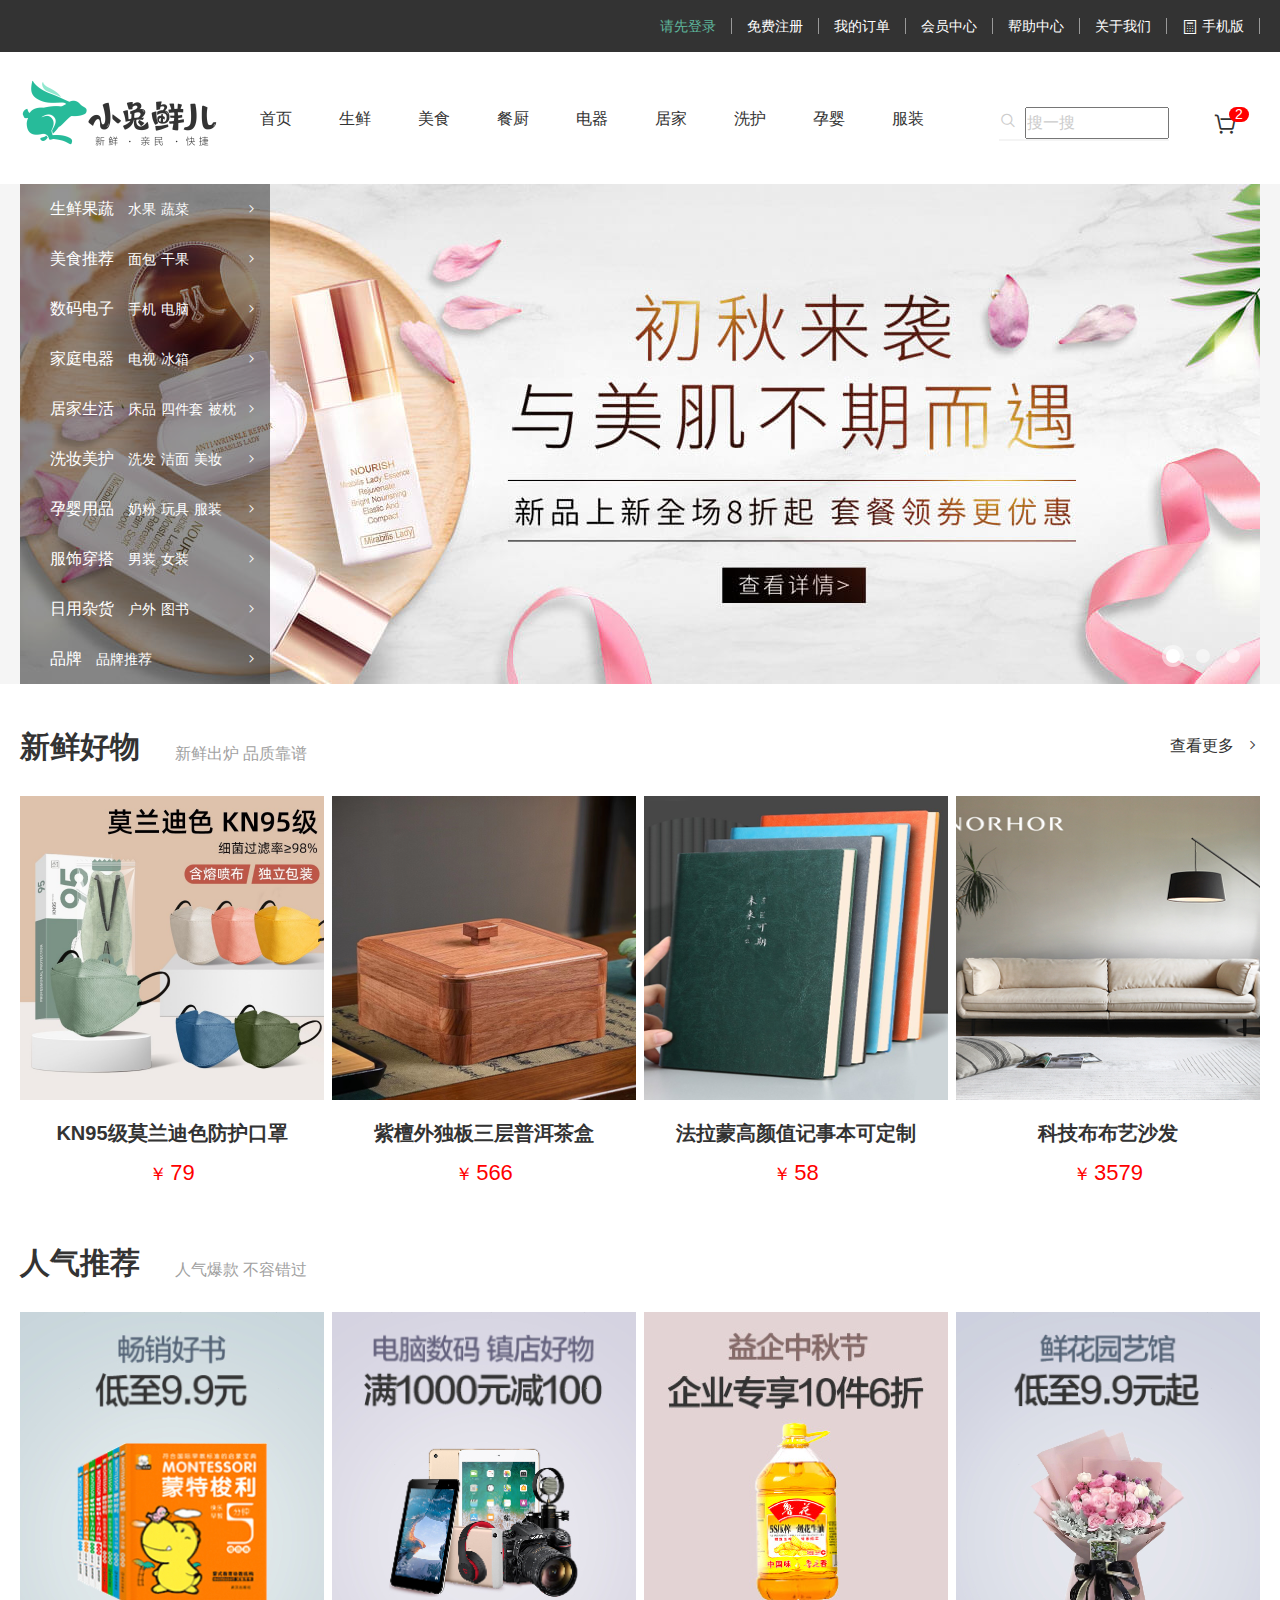
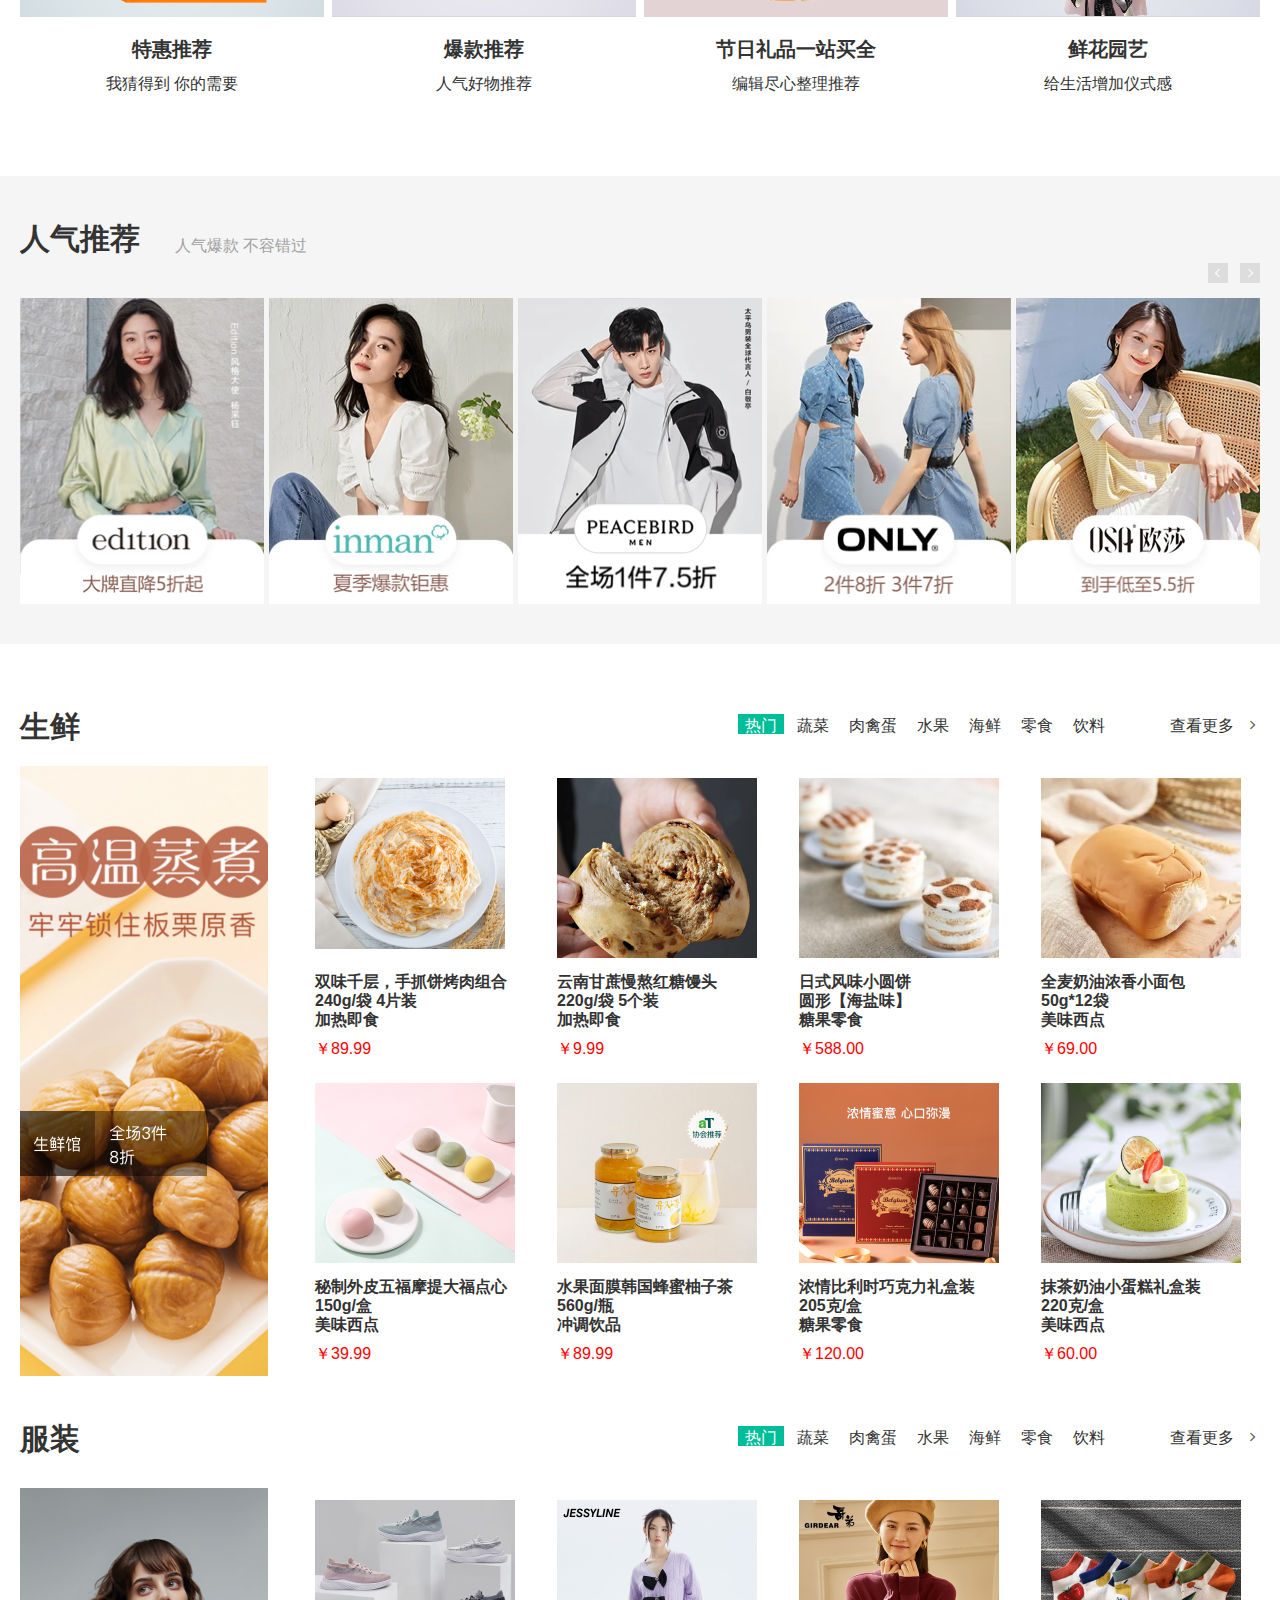
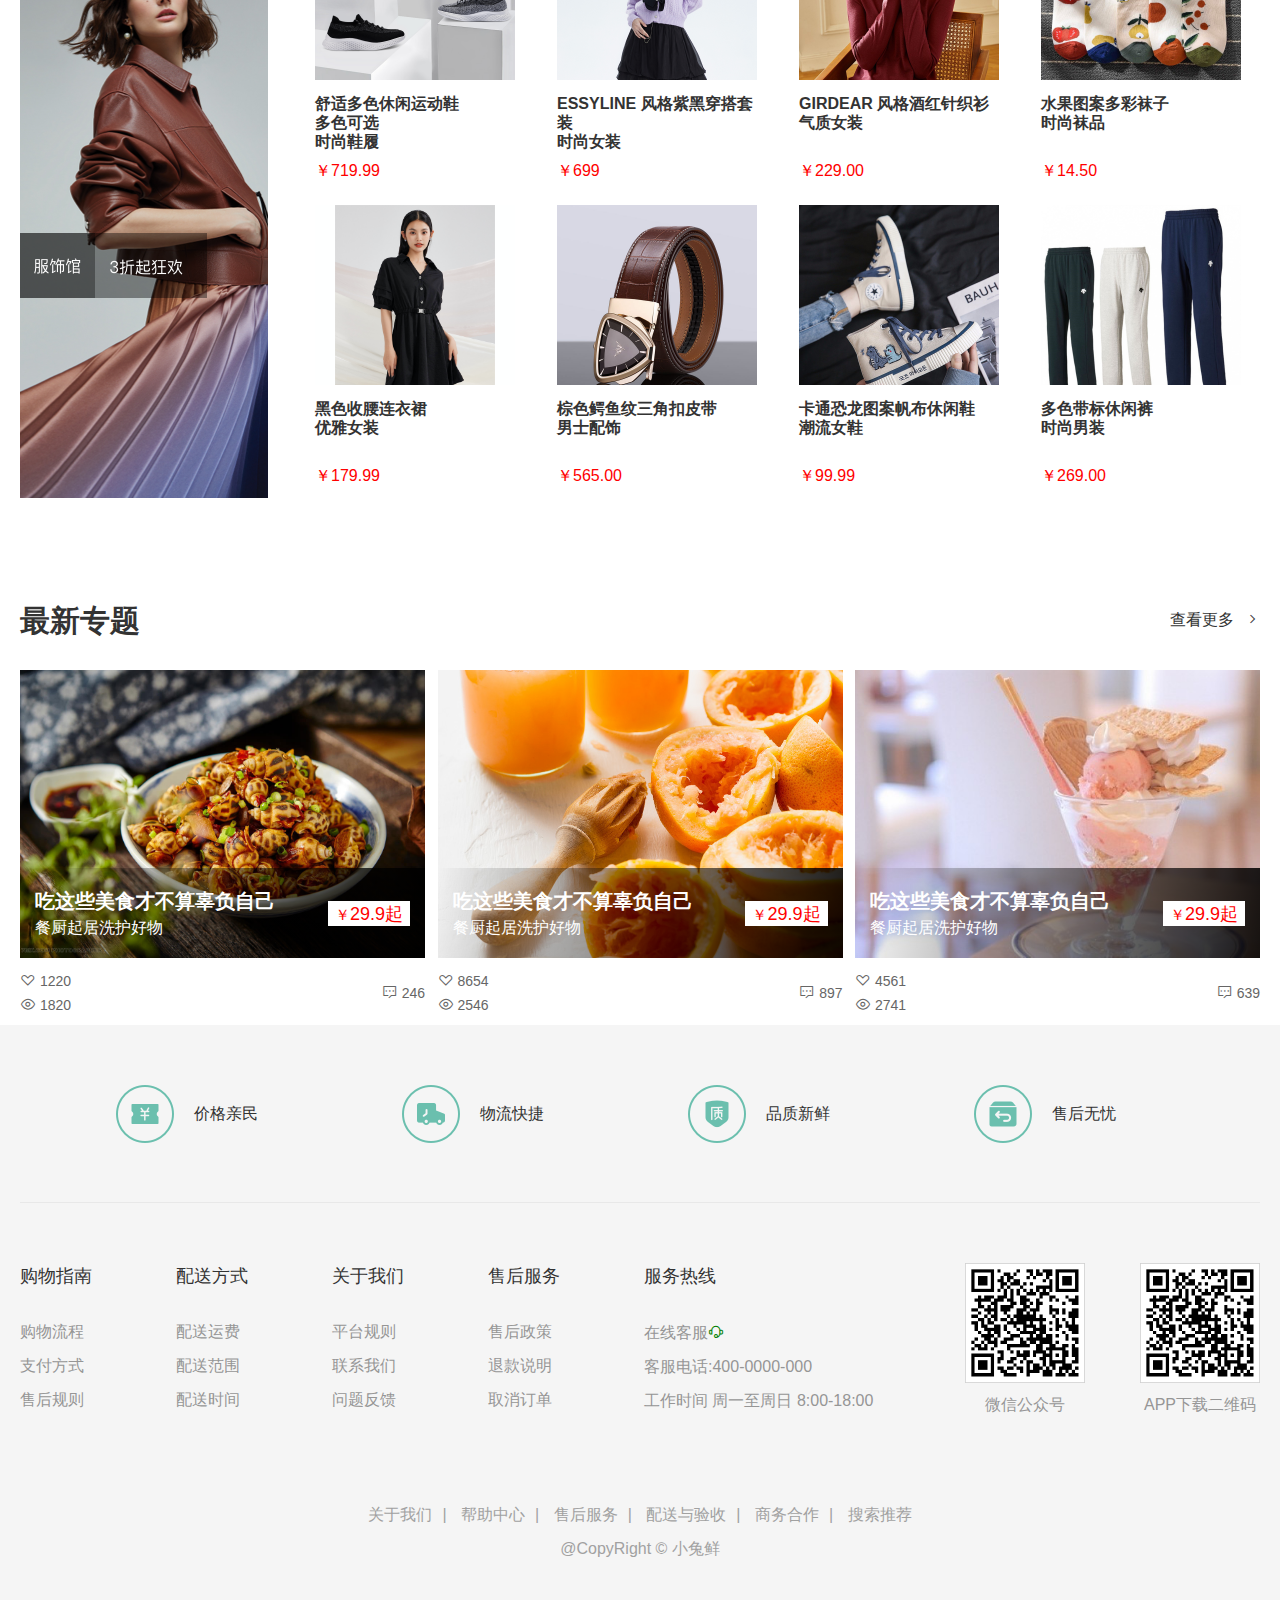
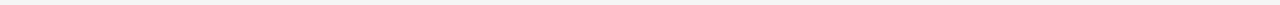
<file: index.html>
<!DOCTYPE html>
<html lang="en">
<head>
    <meta charset="UTF-8">
    <meta name="viewport" content="width=device-width, initial-scale=1.0">
    <meta name="description" content="小兔仙儿官网，致力于打造全球最大的食品、生鲜电商购物平台">
    <meta name="keywords" content="小兔鲜儿，食品，生鲜，服装，家电，电商，购物">
    <title>小兔鲜儿-新鲜、惠民、快捷</title>
    <link rel="shortcut icon" href="./favicon.ico" type="image/x-icon">
    <link rel="stylesheet" href="./iconfont/iconfont.css">
    <link rel="stylesheet" href="./base.css">
    <link rel="stylesheet" href="./commmon.css">
    <link rel="stylesheet" href="./index.css">
    <title>Document</title>
</head>
<body>
    <!-- 快捷导航 -->
    <div class="shortcut">
        <div class="wrapper">
            <ul>
                <li><a href="" class = "login">请先登录</a></li>
                <li><a href="">免费注册</a></li>
                <li><a href="">我的订单</a></li>
                <li><a href="">会员中心</a></li>
                <li><a href="">帮助中心</a></li>
                <li><a href="">关于我们</a></li>
                <li><a href=""><span class="iconfont icon-icon-test3"></span>手机版</a></li>
            </ul>
        </div>
    </div>

    <!-- 头部 -->
    <div class="header wrapper">
        <div class="logo">
            <h1><a href="">小兔鲜儿</a></h1>
        </div>
        <div class="nav">
            <ul>
                <li><a href="">首页</a></li>
                <li><a href="">生鲜</a></li>
                <li><a href="">美食</a></li>
                <li><a href="">餐厨</a></li>
                <li><a href="">电器</a></li>
                <li><a href="">居家</a></li>
                <li><a href="">洗护</a></li>
                <li><a href="">孕婴</a></li>
                <li><a href="">服装</a></li>
            </ul>
        </div>

        <div class="search">
            <span class="iconfont icon-icon-test2"></span>
            <input type="text" placeholder="搜一搜">
        </div>
        <div class="cart">
            <span class="iconfont icon-cart-empty"></span>
            <i>2</i>
        </div>
    </div>
    <!-- banner -->
    <div class="banner">
        <div class="wrapper">
            <!-- 图片 -->
            <ul class="pic">
                <li><a href=""><img src="./uploads/1ba86bcc-ae71-42a3-bc3e-37b662f7f07e.jpg" alt=""></a></li>
                <li><a href=""><img src="./uploads/u39.jpg" alt=""></a></li>
                <li><a href=""><img src="./uploads/u42.png" alt=""></a></li>
            </ul>
            <!-- 侧边导航 -->
            <div class="subnav">
                <ul>
                    <li>
                        <div>
                            <a href="" class="classify">生鲜果蔬</a><a href="">水果</a><a href="">蔬菜</a>
                        </div>
                        <span class="iconfont icon-icon-test8"></span>
                    </li>
                    <li>
                        <div>
                            <a href="" class="classify">美食推荐</a><a href="">面包</a><a href="">干果</a>
                        </div>
                        <span class="iconfont icon-icon-test8"></span>
                    </li>
                    <li>
                        <div>
                            <a href="" class="classify">数码电子</a><a href="">手机</a><a href="">电脑</a>
                        </div>
                        <span class="iconfont icon-icon-test8"></span>
                    </li>
                    <li>
                        <div>
                            <a href="" class="classify">家庭电器</a><a href="">电视</a><a href="">冰箱</a>
                        </div>
                        <span class="iconfont icon-icon-test8"></span>
                    </li>
                    <li>
                        <div>
                            <a href="" class="classify">居家生活</a><a href="">床品</a><a href="">四件套</a><a href="">被枕</a>
                        </div>
                        <span class="iconfont icon-icon-test8"></span>
                    </li>
                    <li>
                        <div>
                            <a href="" class="classify">洗妆美护</a><a href="">洗发</a><a href="">洁面</a><a href="">美妆</a>
                        </div>
                        <span class="iconfont icon-icon-test8"></span>
                    </li>
                    <li>
                        <div>
                            <a href="" class="classify">孕婴用品</a><a href="">奶粉</a><a href="">玩具</a><a href="">服装</a>
                        </div>
                        <span class="iconfont icon-icon-test8"></span>
                    </li>
                    <li>
                        <div>
                            <a href="" class="classify">服饰穿搭</a><a href="">男装</a><a href="">女装</a>
                        </div>
                        <span class="iconfont icon-icon-test8"></span>
                    </li>
                    <li>
                        <div>
                            <a href="" class="classify">日用杂货</a><a href="">户外</a><a href="">图书</a>
                        </div>
                        <span class="iconfont icon-icon-test8"></span>
                    </li>
                    <li>
                        <div>
                            <a href="" class="classify">品牌</a><a href="">品牌推荐</a>
                        </div>
                        <span class="iconfont icon-icon-test8"></span>
                    </li>
                </ul>
            </div>
            <!-- 圆点指示器 -->
             <ol>
                <li class="current"><i></i></li>
                <li><i></i></li>
                <li><i></i></li>
             </ol>
        </div>
    </div>
    <!-- 新鲜好物 -->
    <div class="goods wrapper">
        <div class="title">
            <div class="left">
                <h3>新鲜好物</h3>
                <p>新鲜出炉 品质靠谱</p>
            </div>
            <div class="right">
                <a href="" class="more">
                    查看更多<span class="iconfont icon-icon-test8"></span>
                </a>
            </div>
        </div>

        <div class="bd">
            <ul>
                <li>
                    <div class="pic"><img src="./imgs/goods1.png" alt="#"></div>
                    <div class="txt">
                        <a href=""><h4>KN95级莫兰迪色防护口罩</h4></a>
                        <p>￥<span>79</span></p>
                    </div>
                </li>
                <li>
                    <div class="pic"><img src="./imgs/goods2.png" alt="#"></div>
                    <div class="txt">
                        <a href=""><h4>紫檀外独板三层普洱茶盒</h4></a>
                        <p>￥<span>566</span></p>
                    </div>
                </li>
                <li>
                    <div class="pic"><img src="./imgs/goods3.png" alt="#"></div>
                    <div class="txt">
                        <a href=""><h4>法拉蒙高颜值记事本可定制</h4></a>
                        <p>￥<span>58</span></p>
                    </div>
                </li>
                <li>
                    <div class="pic"><img src="./imgs/goods4.png" alt="#"></div>
                    <div class="txt">
                        <a href=""><h4>科技布布艺沙发</h4></a>
                        <p>￥<span>3579</span></p>
                    </div>
                </li>
            </ul>
        </div>
    </div>
    <!-- 人气推荐 -->
    <div class="recommmend wrapper">
        <div class="title">
            <div class="left">
                <h3>人气推荐</h3>
                <p>人气爆款 不容错过</p>
            </div>
        </div>
    
        <div class="bd">
            <ul>
                <li>
                    <div class="pic"><img src="./imgs/recommend1.png" alt="#"></div>
                    <div class="txt">
                        <a href="#"><h4>特惠推荐</h4></a>
                        <p>我猜得到 你的需要</p>
                    </div>
                </li>
                <li>
                    <div class="pic"><img src="./imgs/recommend2.png" alt="#"></div>
                    <div class="txt">
                        <a href=""><h4>爆款推荐</h4></a>
                        <p>人气好物推荐</p>
                    </div>
                </li>
                <li>
                    <div class="pic"><img src="./imgs/recommend3.png" alt="#"></div>
                    <div class="txt">
                        <a href=""><h4>节日礼品一站买全</h4></a>
                        <p>编辑尽心整理推荐</p>
                    </div>
                </li>
                <li>
                    <div class="pic"><img src="./imgs/recommend4.png" alt="#"></div>
                    <div class="txt">
                        <a href=""><h4>鲜花园艺</h4></a>
                        <p>给生活增加仪式感</p>
                    </div>
                </li>
            </ul>
        </div>
    </div>
    <!-- 热门品牌 -->
    <div class="brand">
        <div class="wrapper">
            <div class="title">
                <div class="left">
                    <h3>人气推荐</h3>
                     <p>人气爆款 不容错过</p>
                </div>
                <div class="button">
                    <a href="#" class="prev">
                        <i class="iconfont icon-icon-test7"></i>
                    </a>
                    <a href="#" class="next">
                        <i class="iconfont icon-icon-test8"></i>
                    </a>
                </div>
            </div>
                <div class="bd">
                    <ul>
                        <li><a href=""><img src="./imgs/hot1.png" alt=""></a></li>
                        <li><a href=""><img src="./imgs/hot2.png" alt=""></a></li>
                        <li><a href=""><img src="./imgs/hot3.png" alt=""></a></li>
                        <li><a href=""><img src="./imgs/hot4.png" alt=""></a></li>
                        <li><a href=""><img src="./imgs/hot5.png" alt=""></a></li>
                    </ul>
                </div>
        </div>
    </div>
    <!-- 生鲜 -->
    <div class="fresh wrapper">
        <div class="title">
            <div class="left">
                <h3>生鲜</h3>
            </div>
            <div class="right">
                <ul>
                    <li><a href="" class="active">热门</a></li>
                    <li><a href="">蔬菜</a></li>
                    <li><a href="">肉禽蛋</a></li>
                    <li><a href="">水果</a></li>
                    <li><a href="">海鲜</a></li>
                    <li><a href="">零食</a></li>
                    <li><a href="">饮料</a></li>
                </ul>
                <a href="" class="more">
                    查看更多<span class="iconfont icon-icon-test8"></span>
                </a>
            </div>
        </div>
        <div class="content">
            <div class="left"><a href=""><img src="./imgs/fresh_left.png" alt="">
            </a></div>
            <div class="right">
                <ul>
                    <li>
                        <a href="">
                            <div class="pic"><img src="./imgs/fresh1.png" alt=""></div>
                            <div class="txt">
                                <div class="info">
                                    <h4>双味千层，手抓饼烤肉组合<h4>
                                    <p>240g/袋 4片装</p>
                                    <p>加热即食</p>
                                </div>
                                <div>
                                    <p class="price">￥<span>89.99</span></p>
                                </div>
                            </div>
                        </a>
                        <div class="cover">
                            <p>找相似</p>
                            <p></p>
                            <p>发现更多宝贝<span class="iconfont icon-icon-test8"></span></p>
                        </div>
                    </li>
                    <li>
                        <a href="">
                            <div class="pic"><img src="./imgs/fresh2.png" alt=""></div>
                            <div class="txt">
                                <div class="info">
                                    <h4>云南甘蔗慢熬红糖馒头<h4>
                                    <p>220g/袋 5个装</p>
                                    <p>加热即食</p>
                                </div>
                                <div>
                                    <p class="price">￥<span>9.99</span></p>
                                </div>
                            </div>
                        </a>
                        <div class="cover">
                            <p>找相似</p>
                            <p></p>
                            <p>发现更多宝贝<span class="iconfont icon-icon-test8"></span></p>
                        </div>
                    </li>
                    <li>
                        <a href="">
                            <div class="pic"><img src="./imgs/fresh3.png" alt=""></div>
                            <div class="txt">
                                <div class="info">
                                    <h4>日式风味小圆饼<h4>
                                    <p>圆形【海盐味】</p>
                                    <p>糖果零食</p>
                                </div>
                                <div>
                                    <p class="price">￥<span>588.00</span></p>
                                </div>
                            </div>
                        </a>
                        <div class="cover">
                            <p>找相似</p>
                            <p></p>
                            <p>发现更多宝贝<span class="iconfont icon-icon-test8"></span></p>
                        </div>
                    </li>
                    <li>
                        <a href="">
                            <div class="pic"><img src="./imgs/fresh4.png" alt=""></div>
                            <div class="txt">
                                <div class="info">
                                    <h4>全麦奶油浓香小面包<h4>
                                    <p>50g*12袋</p>
                                    <p>美味西点</p>
                                </div>
                                <div>
                                    <p class="price">￥<span>69.00</span></p>
                                </div>
                            </div>
                        </a>
                        <div class="cover">
                            <p>找相似</p>
                            <p></p>
                            <p>发现更多宝贝<span class="iconfont icon-icon-test8"></span></p>
                        </div>
                    </li>
                    <li>
                        <a href="">
                            <div class="pic"><img src="./imgs/fresh5.png" alt=""></div>
                            <div class="txt">
                                <div class="info">
                                    <h4>秘制外皮五福摩提大福点心<h4>
                                    <p>150g/盒</p>
                                    <p>美味西点</p>
                                </div>
                                <div>
                                    <p class="price">￥<span>39.99</span></p>
                                </div>
                            </div>
                        </a>
                        <div class="cover">
                            <p>找相似</p>
                            <p></p>
                            <p>发现更多宝贝<span class="iconfont icon-icon-test8"></span></p>
                        </div>
                    </li>
                    <li>
                        <a href="">
                            <div class="pic"><img src="./imgs/fresh6.png" alt=""></div>
                            <div class="txt">
                                <div class="info">
                                    <h4>水果面膜韩国蜂蜜柚子茶<h4>
                                    <p>560g/瓶</p>
                                    <p>冲调饮品</p>
                                </div>
                                <div>
                                    <p class="price">￥<span>89.99</span></p>
                                </div>
                            </div>
                        </a>
                        <div class="cover">
                            <p>找相似</p>
                            <p></p>
                            <p>发现更多宝贝<span class="iconfont icon-icon-test8"></span></p>
                        </div>
                    </li>
                    <li>
                        <a href="">
                            <div class="pic"><img src="./imgs/fresh7.png" alt=""></div>
                            <div class="txt">
                                <div class="info">
                                    <h4>浓情比利时巧克力礼盒装<h4>
                                    <p>205克/盒</p>
                                    <p>糖果零食</p>
                                </div>
                                <div>
                                    <p class="price">￥<span>120.00</span></p>
                                </div>
                            </div>
                        </a>
                        <div class="cover">
                            <p>找相似</p>
                            <p></p>
                            <p>发现更多宝贝<span class="iconfont icon-icon-test8"></span></p>
                        </div>
                    </li>
                    <li>
                        <a href="">
                            <div class="pic"><img src="./imgs/fresh8.png" alt=""></div>
                            <div class="txt">
                                <div class="info">
                                    <h4>抹茶奶油小蛋糕礼盒装<h4>
                                    <p>220克/盒</p>
                                    <p>美味西点</p>
                                </div>
                                <div>
                                    <p class="price">￥<span>60.00</span></p>
                                </div>
                            </div>
                        </a>
                        <div class="cover">
                            <p>找相似</p>
                            <p></p>
                            <p>发现更多宝贝<span class="iconfont icon-icon-test8"></span></p>
                        </div>
                    </li>
                </ul>
            </div>
        </div>
    </div>
    <!-- 服装 -->
    <div class="clothes wrapper">
        <div class="title">
            <div class="left">
                 <h3>服装</h3>
             </div>
             <div class="right">
                <ul>
                    <li><a href="" class="active">热门</a></li>
                    <li><a href="">蔬菜</a></li>
                    <li><a href="">肉禽蛋</a></li>
                    <li><a href="">水果</a></li>
                    <li><a href="">海鲜</a></li>
                    <li><a href="">零食</a></li>
                    <li><a href="">饮料</a></li>
                </ul>
                <a href="" class="more">
                    查看更多<span class="iconfont icon-icon-test8"></span>
                </a>
            </div>
        </div>
        <div class="content">
            <div class="left">
                <a href="">
                    <img src="./imgs/colthes_left.png" alt="">
                </a>
            </div>
            <div class="right">
                <ul>
                    <li>
                        <a href="">
                            <div class="pic"><img src="./imgs/clothes1.png" alt=""></div>
                            <div class="txt">
                                <div class="info">
                                    <h4>舒适多色休闲运动鞋 <h4>
                                    <p>多色可选</p>
                                    <p>时尚鞋履</p>
                                </div>
                                <div>
                                    <p class="price">￥<span>719.99</span></p>
                                </div>
                            </div>
                        </a>
                        <div class="cover">
                            <p>找相似</p>
                            <p></p>
                            <p>发现更多宝贝<span class="iconfont icon-icon-test8"></span></p>
                        </div>
                    </li>
                    <li>
                        <a href="">
                            <div class="pic"><img src="./imgs/clothes2.png" alt=""></div>
                            <div class="txt">
                                <div class="info">
                                    <h4>ESSYLINE 风格紫黑穿搭套装<h4>
                                    <p>时尚女装</p>
                                </div>
                                <div>
                                    <p class="price">￥<span>699</span></p>
                                </div>
                            </div>
                        </a>
                        <div class="cover">
                            <p>找相似</p>
                            <p></p>
                            <p>发现更多宝贝<span class="iconfont icon-icon-test8"></span></p>
                        </div>
                        </li>
                        <li>
                            <a href="">
                                <div class="pic"><img src="./imgs/clothes3.png" alt=""></div>
                                <div class="txt">
                                    <div class="info">
                                        <h4>GIRDEAR 风格酒红针织衫<h4>
                                        <p>气质女装</p>
                                    </div>
                                    <div>
                                        <p class="price">￥<span>229.00</span></p>
                                    </div>
                                </div>
                            </a>
                            <div class="cover">
                                <p>找相似</p>
                                <p></p>
                                <p>发现更多宝贝<span class="iconfont icon-icon-test8"></span></p>
                            </div>
                        </li>
                        <li>
                            <a href="">
                                <div class="pic"><img src="./imgs/clothes4.png" alt=""></div>
                                <div class="txt">
                                    <div class="info">
                                        <h4>水果图案多彩袜子<h4>
                                        <p>时尚袜品</p>
                                    </div>
                                    <div>
                                        <p class="price">￥<span>14.50</span></p>
                                    </div>
                                </div>
                            </a>
                            <div class="cover">
                                <p>找相似</p>
                                <p></p>
                                <p>发现更多宝贝<span class="iconfont icon-icon-test8"></span></p>
                            </div>
                        </li>
                        <li>
                            <a href="">
                                <div class="pic"><img src="./imgs/clothes5.png" alt=""></div>
                                <div class="txt">
                                    <div class="info">
                                        <h4>黑色收腰连衣裙<h4>
                                        <p>优雅女装</p>
                                    </div>
                                    <div>
                                        <p class="price">￥<span>179.99</span></p>
                                    </div>
                                </div>
                            </a>
                            <div class="cover">
                                <p>找相似</p>
                                <p></p>
                                <p>发现更多宝贝<span class="iconfont icon-icon-test8"></span></p>
                            </div>
                        </li>
                        <li>
                            <a href="">
                                <div class="pic"><img src="./imgs/clothes6.png" alt=""></div>
                                <div class="txt">
                                    <div class="info">
                                        <h4>棕色鳄鱼纹三角扣皮带<h4>
                                        <p>男士配饰</p>
                                    </div>
                                    <div>
                                        <p class="price">￥<span>565.00</span></p>
                                    </div>
                                </div>
                            </a>
                            <div class="cover">
                                <p>找相似</p>
                                <p></p>
                                <p>发现更多宝贝<span class="iconfont icon-icon-test8"></span></p>
                            </div>
                        </li>
                        <li>
                            <a href="">
                                <div class="pic"><img src="./imgs/clothes7.png" alt=""></div>
                                <div class="txt">
                                    <div class="info">
                                        <h4>卡通恐龙图案帆布休闲鞋<h4>
                                        <p>潮流女鞋</p>
                                    </div>
                                    <div>
                                        <p class="price">￥<span>99.99</span></p>
                                    </div>
                                </div>
                            </a>
                            <div class="cover">
                                <p>找相似</p>
                                <p></p>
                                <p>发现更多宝贝<span class="iconfont icon-icon-test8"></span></p>
                            </div>
                        </li>
                        <li>
                            <a href="">
                                <div class="pic"><img src="./imgs/clothes8.png" alt=""></div>
                                <div class="txt">
                                    <div class="info">
                                        <h4>多色带标休闲裤<h4>
                                        <p>时尚男装</p>
                                    </div>
                                    <div>
                                        <p class="price">￥<span>269.00</span></p>
                                    </div>
                                </div>
                            </a>
                            <div class="cover">
                                <p>找相似</p>
                                <p></p>
                                <p>发现更多宝贝<span class="iconfont icon-icon-test8"></span></p>
                            </div>
                        </li>
                    </ul>
                </div>
            </div>
    </div>

    <div class="topic wrapper">
        <div class="title">
            <div class="left">
                <h3>最新专题</h3>
            </div>
            <div class="right">
                <a href="" class="more">
                    查看更多<span class="iconfont icon-icon-test8"></span>
                </a>
            </div>
        </div>
        <div class="topic-bd">
            <ul>
                <li>
                    <a href="">
                        <div class="pic">
                            <img src="./imgs/topic1.png" alt="">
                            <div class="cover">
                                <div class="left">
                                    <h4>吃这些美食才不算辜负自己</h4>
                                    <p>餐厨起居洗护好物</p>
                                </div>
                                <div class="right">
                                    ￥<span>29.9</span><span>起</span>
                                </div>
                            </div>
                        </div>
                        <div class="txt">
                            <div class="left">
                                <p>
                                    <i class="iconfont icon-icon-test5"></i>
                                    <span>1220</span>
                                </p>
                                <p>
                                    <i class="iconfont icon-icon-test"></i>
                                    <span>1820</span>
                                </p>
                            </div>
                            <div class="right">
                                <p>
                                    <i class="iconfont icon-icon-test1"></i>
                                    <span>246</span>
                                </p>
                            </div>
                        </div>
                    </a>
                </li>
                <li>
                    <a href="">
                        <div class="pic">
                            <img src="./imgs/topic2.png" alt="">
                            <div class="cover">
                                <div class="left">
                                    <h4>吃这些美食才不算辜负自己</h4>
                                    <p>餐厨起居洗护好物</p>
                                </div>
                                <div class="right">
                                    ￥<span>29.9</span><span>起</span>
                                </div>
                            </div>
                        </div>
                        <div class="txt">
                            <div class="left">
                                <p>
                                    <i class="iconfont icon-icon-test5"></i>
                                    <span>8654</span>
                                </p>
                                <p>
                                    <i class="iconfont icon-icon-test"></i>
                                    <span>2546</span>
                                </p>
                            </div>
                            <div class="right">
                                <p>
                                    <i class="iconfont icon-icon-test1"></i>
                                    <span>897</span>
                                </p>
                            </div>
                        </div>
                    </a>
                </li>
                <li>
                    <a href="">
                        <div class="pic">
                            <img src="./imgs/topic3.png" alt="">
                            <div class="cover">
                                <div class="left">
                                    <h4>吃这些美食才不算辜负自己</h4>
                                    <p>餐厨起居洗护好物</p>
                                </div>
                                <div class="right">
                                    ￥<span>29.9</span><span>起</span>
                                </div>
                            </div>
                        </div>
                        <div class="txt">
                            <div class="left">
                                <p>
                                    <i class="iconfont icon-icon-test5"></i>
                                    <span>4561</span>
                                </p>
                                <p>
                                    <i class="iconfont icon-icon-test"></i>
                                    <span>2741</span>
                                </p>
                            </div>
                            <div class="right">
                                <p>
                                    <i class="iconfont icon-icon-test1"></i>
                                    <span>639</span>
                                </p>
                            </div>
                        </div>
                    </a>
                </li>
            </ul>
        </div>
    </div>
    <!-- 底部 -->
    <div class="footer">
        <div class="wrapper">
            <div class="service">
                <ul>
                    <li>
                        <h5></h5>
                        <p>价格亲民</p>
                    </li>
                    <li>
                        <h5></h5>
                        <p>物流快捷</p>
                    </li>
                    <li>
                        <h5></h5>
                        <p>品质新鲜</p>
                    </li>
                    <li>
                        <h5></h5>
                        <p>售后无忧</p>
                    </li>
                    
                </ul>
            </div>
            <div class="help">
                <div class="left">
                    <dl>
                        <dt>购物指南</dt>
                        <dd><a href="">购物流程</a></dd>
                        <dd><a href="">支付方式</a></dd>
                        <dd><a href="">售后规则</a></dd>
                    </dl>
                    <dl>
                        <dt>配送方式</dt>
                        <dd><a href="">配送运费</a></dd>
                        <dd><a href="">配送范围</a></dd>
                        <dd><a href="">配送时间</a></dd>
                    </dl>
                    <dl>
                        <dt>关于我们</dt>
                        <dd><a href="">平台规则</a></dd>
                        <dd><a href="">联系我们</a></dd>
                        <dd><a href="">问题反馈</a></dd>
                    </dl>
                    <dl>
                        <dt>售后服务</dt>
                        <dd><a href="">售后政策</a></dd>
                        <dd><a href="">退款说明</a></dd>
                        <dd><a href="">取消订单</a></dd>
                    </dl>
                    <dl>
                        <dt>服务热线</dt>
                        <dd><a href="">在线客服<span class="iconfont icon-icon-test4"></span></a></dd>
                        <dd><a href="">客服电话:400-0000-000</a></dd>
                        <dd><a href="">工作时间 周一至周日 8:00-18:00</a></dd>
                    </dl>
                </div>
                <dic class="right">
                    <ul>
                        <li>
                            <div class="pic">
                                <img src="./imgs/wechat.png" alt="">
                            </div>
                            <p>微信公众号</p>
                        </li>
                        <li>
                            <div class="pic">
                                <img src="./imgs/wechat.png" alt="">
                            </div>
                            <p>APP下载二维码</p>
                        </li>
                    </ul>
                </dic>
            </div>
            <div class="copyright">
                <p>
                    <a href="">关于我们</a>|
                    <a href="">帮助中心</a>|
                    <a href="">售后服务</a>|
                    <a href="">配送与验收</a>|
                    <a href="">商务合作</a>|
                    <a href="">搜索推荐</a>
                </p>
                <p>@CopyRight © 小兔鲜</p>
            </div>
        </div>
    </div>
</body>
</html>
</file>
<file: iconfont/iconfont.css>
@font-face {
  font-family: "iconfont"; /* Project id 5035570 */
  src: url('iconfont.woff2?t=1760168953416') format('woff2'),
       url('iconfont.woff?t=1760168953416') format('woff'),
       url('iconfont.ttf?t=1760168953416') format('truetype');
}

.iconfont {
  font-family: "iconfont" !important;
  font-size: 16px;
  font-style: normal;
  -webkit-font-smoothing: antialiased;
  -moz-osx-font-smoothing: grayscale;
}

.icon-icon-test:before {
  content: "\e633";
}

.icon-icon-test1:before {
  content: "\e635";
}

.icon-icon-test2:before {
  content: "\e63c";
}

.icon-icon-test3:before {
  content: "\e649";
}

.icon-icon-test4:before {
  content: "\e64d";
}

.icon-icon-test5:before {
  content: "\e657";
}

.icon-icon-test6:before {
  content: "\e658";
}

.icon-icon-test7:before {
  content: "\e659";
}

.icon-icon-test8:before {
  content: "\e65a";
}

.icon-cart-empty:before {
  content: "\e826";
}

.icon-eye-close:before {
  content: "\e66f";
}
</file>
<file: base.css>
*{
    margin: 0;
    padding: 0;
    box-sizing: border-box;
}

body{
    font: 16px/1.5 "Microsoft Yahei","Hiragino Sans GB","Heiti SC","WenQuanYi Micro Hei",sans-serif;
    color:#333;
}

ul,ol{
    list-style: none;
}

em,i{
    font-style: normal;
}

a{
    text-decoration: none;
    color:#333;
}
</file>
<file: commmon.css>
.wrapper {
  margin: 0 auto;
  width: 1240px;
}

.shortcut {
  height: 52px;
  background-color: #333;
}

.shortcut .wrapper {
  display: flex;
  justify-content: flex-end;
  height: 52px;
}

.shortcut ul {
  display: flex;
  line-height: 52px;
}

.shortcut li a {
  font-size: 14px;
  color: white;
  padding: 0 15px;
  border-right: 1px solid #999;
}

.shortcut li:last-child {
  border-right: 0;
}

.shortcut li .iconfont {
  margin-right: 4px;
  vertical-align: middle;
}

.shortcut li .login {
  color: #5eb69c;
}

.header {
  display: flex;
  margin-top: 22px;
  margin-bottom: 22px;
  height: 88px;
  /* background-color: pink; */
}

.logo {
  height: 88px;
  width: 200px;
  margin-right: 40px;
  /* background-color: skyblue; */
}

.logo a {
  display: block;
  width: 200px;
  height: 88px;
  background-image: url(./imgs/logo.png);
  font-size: 0;
}

.nav {
  margin-top: 33px;
  margin-right: 28px;
}

.nav ul {
  display: flex;
}
.nav li {
  margin-right: 47px;
}
.nav li a {
  padding-bottom: 10px;
  /* background-color: pink; */
}

.nav li a:hover {
  border-bottom: 2px solid #5eb69c;
  color: #5eb69c;
}

.search {
  display: flex;
  height: 34px;
  width: 170px;
  border-bottom: 2px solid #f4f4f4;
  margin-top: 33px;
  margin-right: 45px;
}

.search .iconfont {
  margin-right: 8px;
  font-size: 18px;
  color: #ccc;
}

.search input {
  flex: 1;
  width: 0;
}

.search input::placeholder {
  font-size: 16px;
  color: #ccc;
}

.cart {
  position: relative;
  margin-top: 32px;
}

.cart .iconfont {
  font-size: 24px;
}

.cart i {
  position: absolute;
  top: 1px;
  left: 15px;
  height: 15px;
  background-color: red;
  padding: 0 6px;
  border-radius: 8px;
  font-size: 14px;
  color: #fffefe;
  line-height: 15px;
}

.footer {
  height: 580px;
  background-color: #f5f5f5;
}

.service {
  padding: 60px 0;
  height: 178px;
  border-bottom: 1px solid #e8e8e8;
}

.service ul {
  display: flex;
  justify-content: space-evenly;
}

.service li {
  display: flex;
  width: 190px;
  height: 50px;
}

.service li h5 {
  margin-right: 20px;
  width: 58px;
  height: 58px;
  background-image: url(./imgs/sprite.png);
}

.service li p {
  font-style: 28px;
  line-height: 58px;
}

.service li:nth-child(2) h5 {
  background-position: 0 -58px;
}

.service li:nth-child(3) h5 {
  background-position: 0 -116px;
}

.service li:nth-child(4) h5 {
  background-position: 0 -174px;
}

.help {
  display: flex;
  justify-content: space-between;
  padding-top: 60px;
  height: 300px;
  /* background-color: pink; */
}

.help .left {
  display: flex;
}

.help .left dl {
  margin-right: 84px;
}

.help .left dl:last-child {
  margin-right: 0;
}

.help .left dt {
  margin-bottom: 30px;
  font-size: 18px;
}

.help .left dd {
  margin-bottom: 10px;
}

.help .left a {
  color: #969696;
}

.help .left .iconfont {
  color: green;
}

.help .right ul {
  display: flex;
}

.help .right li:first-child {
  margin-right: 55px;
}

.help .right .pic {
  margin-bottom: 10px;
  width: 120px;
  height: 120px;
}

.help .right p {
  color: #969696;
  text-align: center;
}

.footer .copyright {
  text-align: center;
}

.copyright p {
  margin-bottom: 10px;
  color: #a1a1a1;
}

.copyright a {
  margin: 0 10px;
  color: #a1a1a1;
}
</file>
<file: index.css>
.banner{
    height: 500px;
    background-color: #f5f5f5;
}

.banner .wrapper{
    height: 500px;
    position: relative;
    background-color: pink;
    overflow: hidden;
}

.banner .pic{
    display: flex;
    width: 3720px;
}

.subnav{
    position: absolute;
    left: 0;
    top: 0;
    width: 250px;
    height: 500px;
    background-color: rgba(0,0,0,0.42);
}

.subnav li{
    display: flex;
    justify-content: space-between;
    padding-left: 30px;
    padding-right: 12px;
    height: 50px;
    line-height: 50px;
    color: white;
    cursor: pointer;
}

.subnav li a{
    font-size: 14px;
    margin-right: 5px;
    color: #fff;
}

.subnav li .classify{
    margin-right: 14px;
    font-size: 16px;
}

.subnav li a:hover{
    color:red;
}

.subnav li .iconfont{
    font-size: 14px;
}

.subnav li:hover{
    background-color: green;
}

.banner ol{
    display: flex;
    position: absolute;
    bottom: 17px;
    right: 16px;
}

.banner ol li{
    margin-left: 8px;
    width: 22px;
    height: 22px;
    /* background-color: pink; */
    border-radius: 50%;
    cursor: pointer;
}

.banner ol i{
    display: block;
    margin: 4px;
    width: 14px;
    height: 14px;
    background-color: rgba(255, 255, 255, 0.5);
    border-radius: 50%;
}

.banner ol .current{
    background-color: rgba(255, 255, 255, 0.5);
}

.banner ol .current i{
    background-color: #fff;
}

.title{
    display: flex;
    justify-content: space-between;
    margin-top: 40px;
    margin-bottom: 30px;
    height: 42px;
    /* background-color: pink; */
}

.title .left{
    display: flex;
}

.title .left h3{
    font-size: 30px;
    margin-right: 35px;
}

.title .left p{
    align-self: flex-end;
    color: #a1a1a1;
}

.title .right .more{
    line-height: 42px;
}

.title .right .more .iconfont{
    margin-left: 10px;
}

.bd ul{
    display: flex;
    justify-content: space-between;
}

.bd li{
    width: 304px;
    height: 404px;
    /* background-color: #8fe4b9; */
}

.bd li .pic{
    height: 304px;
    width: 304px;
}

.bd li .txt{
    text-align: center;
}

.bd li h4{
   margin-top: 18px;
   margin-bottom: 8px; 
   font-size: 20px;
}

.goods .bd p{
    font-size: 18px;
    color: red;
}

.goods .bd p span{
    font-size: 22px;
    margin-left: 3px;
}

.brand{
    height: 468px;
    background-color: #f5f5f5;
    margin-top: 60px;
} 

.brand .wrapper{
    overflow: hidden;
    height: 468px;
    /* background-color: pink; */
}

.brand .title{
    position: relative;
    margin-bottom: 40px;
}

.brand .button{

    position: absolute;
    bottom: -25px;
    right: 0;
    display: flex;

}

.brand .button a{
    margin-left: 12px;
    width: 20px;
    height: 20px;
    text-align: center;
    line-height: 20px;
    color: #fff;
    background-color: #ddd;
}

.brand .button a:hover{
    background-color: #00be9a;
}

.brand .bd li{
    width: 244px;
    height: 306px;
}

.fresh .title{
    margin-top: 60px;
    margin-bottom: 20px;
}

.title .right{
    display: flex;
}

.title .right ul{
    display: flex;
    margin-top: 10px;
    margin-right: 58px;
}

.title .right ul a{
    display: block;
    margin-left: 6px;
    height: 20px;
    padding:0 7px;
}

.title .right ul .active{
    background-color: #00be9a;
    color: #fff;
}

.content{
    display: flex;
    justify-content: space-between;
}

.content .left{
    width: 248px;
    height: 610px;
}

.content .right{
    width: 968px;
    height: 610px;
}

.content .right ul{
    display: flex;
    flex-wrap: wrap;
}

.content .right li{
    overflow: hidden;
    position: relative;
    width: 242px;
    height: 305px;
    border: 2px solid white;
    padding: 10px 21px 0;
}

.content .pic{
    height: 180px;
    width: 200px;
}

.content .info{
    height: 60px;
    margin-top: 14px;
    margin-bottom: 5px;
    line-height: 19px;
}

.content .price{
    color: red;
}

.content .priceb span{
    margin-left: 5px;
    font-size: 22px;
}

.content li .cover{
    text-align: center;
    padding-top: 15px;
    position: absolute;
    left: 0;
    bottom: -86px;
    width: 242px;
    height: 84px;
    background-color: #00be9a;
    color: #fff;
    transition: all 0.5s;
}

.content li .cover p:nth-child(1){
    font-size: 18px;
}

.content li .cover p:nth-child(2){
    margin: 3px auto 6px;
    height: 1px;
    width: 120px;
    background-color: rgba(255,255,255,0.11);
}

.content li .cover p:nth-child(3){
    font-size: 13px;
}

.content li .cover p:nth-child(3) .iconfont{
    font-size: 14px;
}

.content .right li:hover .cover{
    bottom: 0;
}

.content .right li:hover{
    border: 2px solid #00be9a;
}

.topic .title{
    margin-top: 100px;
}

.topic-bd ul{
    display: flex;
    justify-content: space-between;
}

.topic-bd li{
    height: 355px;
    width: 405px;
    /* background-color: pink; */
}

.topic-bd li .pic{
    position: relative;
    width: 405px;
    height: 288px;
}

.topic-bd li .txt {
    font-size: 14px;
    color: #666;
    justify-content: space-between;
    align-items: center;
    padding-top: 0,15px;
    display: flex;
    width: 405px;
    height: 67px;
    /* background-color: blue; */
}


.topic-bd li .left p{
    margin-right: 20px;
}

.topic-bd .cover{
    display: flex;
    justify-content: space-between;
    position: absolute;
    align-items: center;
    padding: 0 15px;
    left: 0;
    bottom: 0;
    width: 405px;
    height: 90px;
    background-image: linear-gradient(100deg,rgba(137,137,137,0.00) 0%,rgba(0,0,0,0.90) 100%);
}

.topic-bd .cover .left{
    color: #fff;
}

.topic-bd .cover .left h4{
    font-size: 20px;
}

.topic-bd .cover .right{
    color: red;
    padding: 0 7px;
    height: 25px;
    background-color: #fff;
    font-size: 15px;
}

.topic-bd .cover .right span{
    font-size: 18px;
}
</file>
